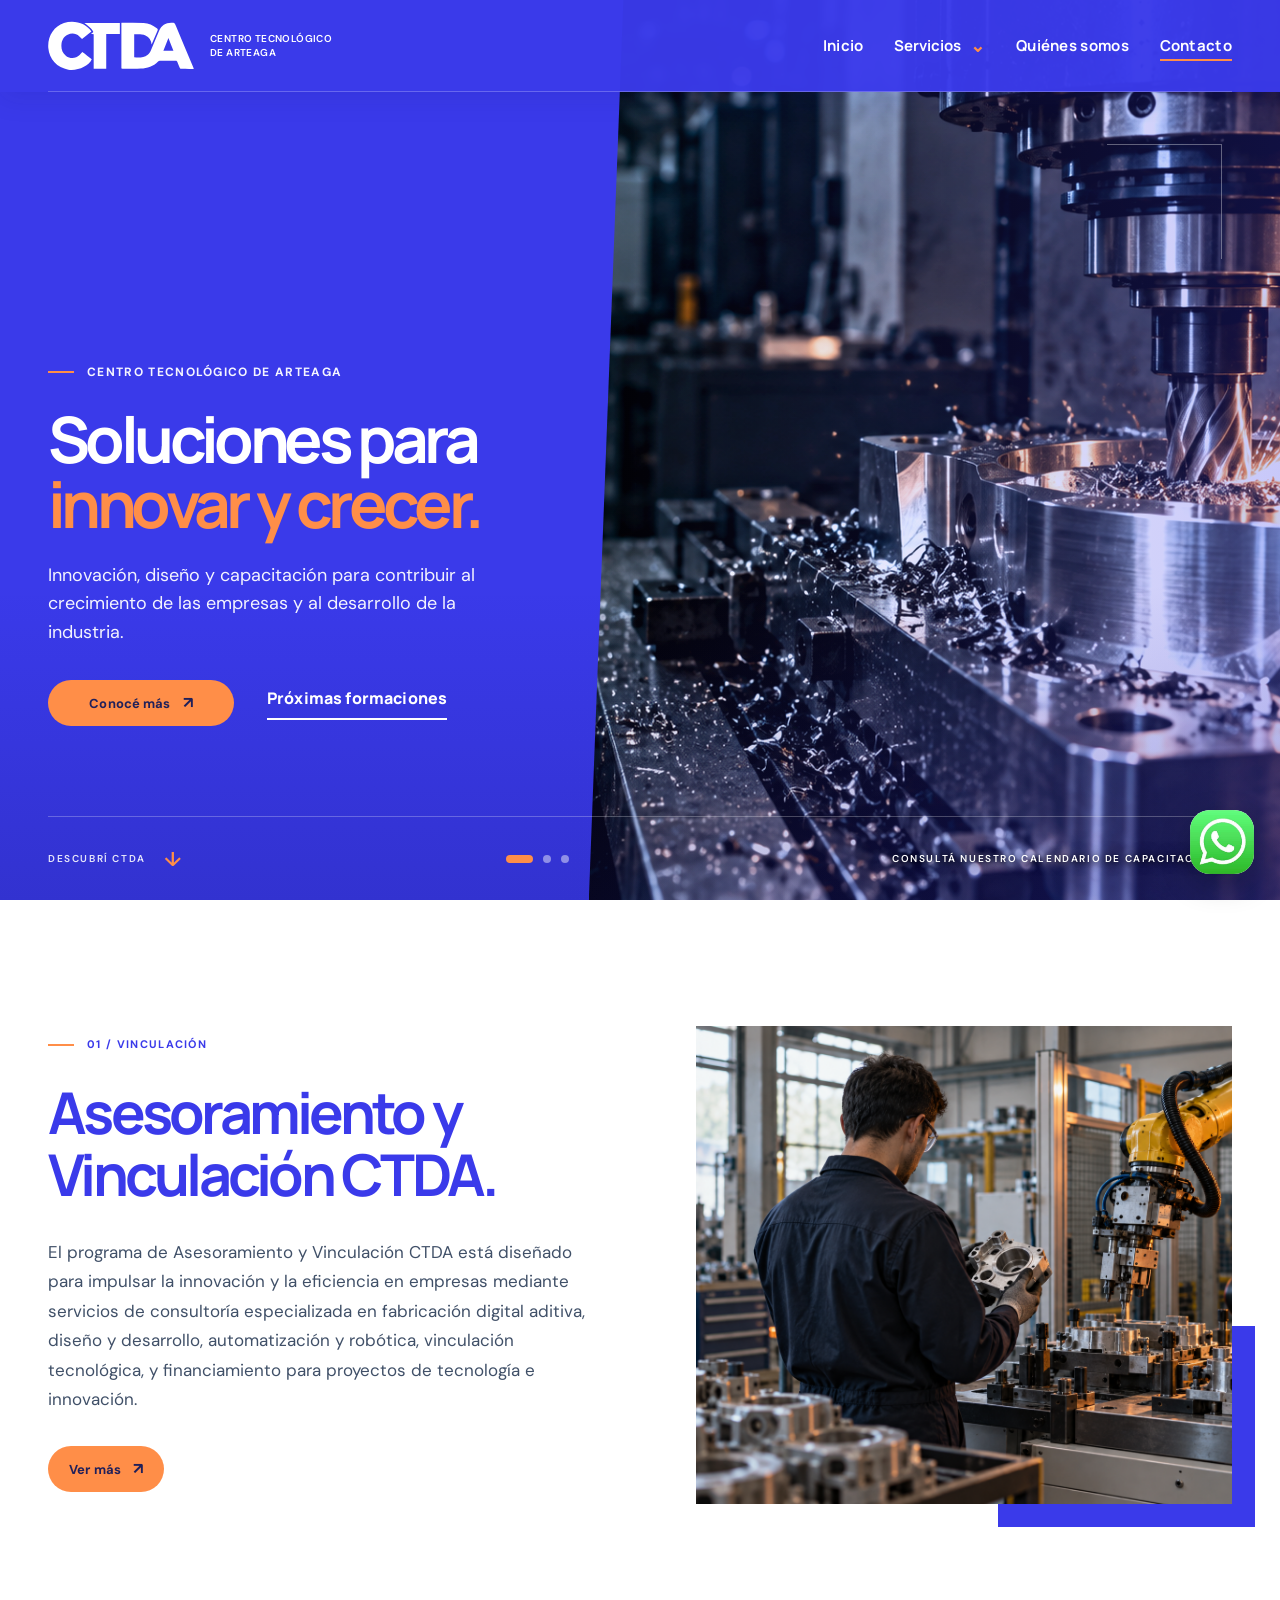
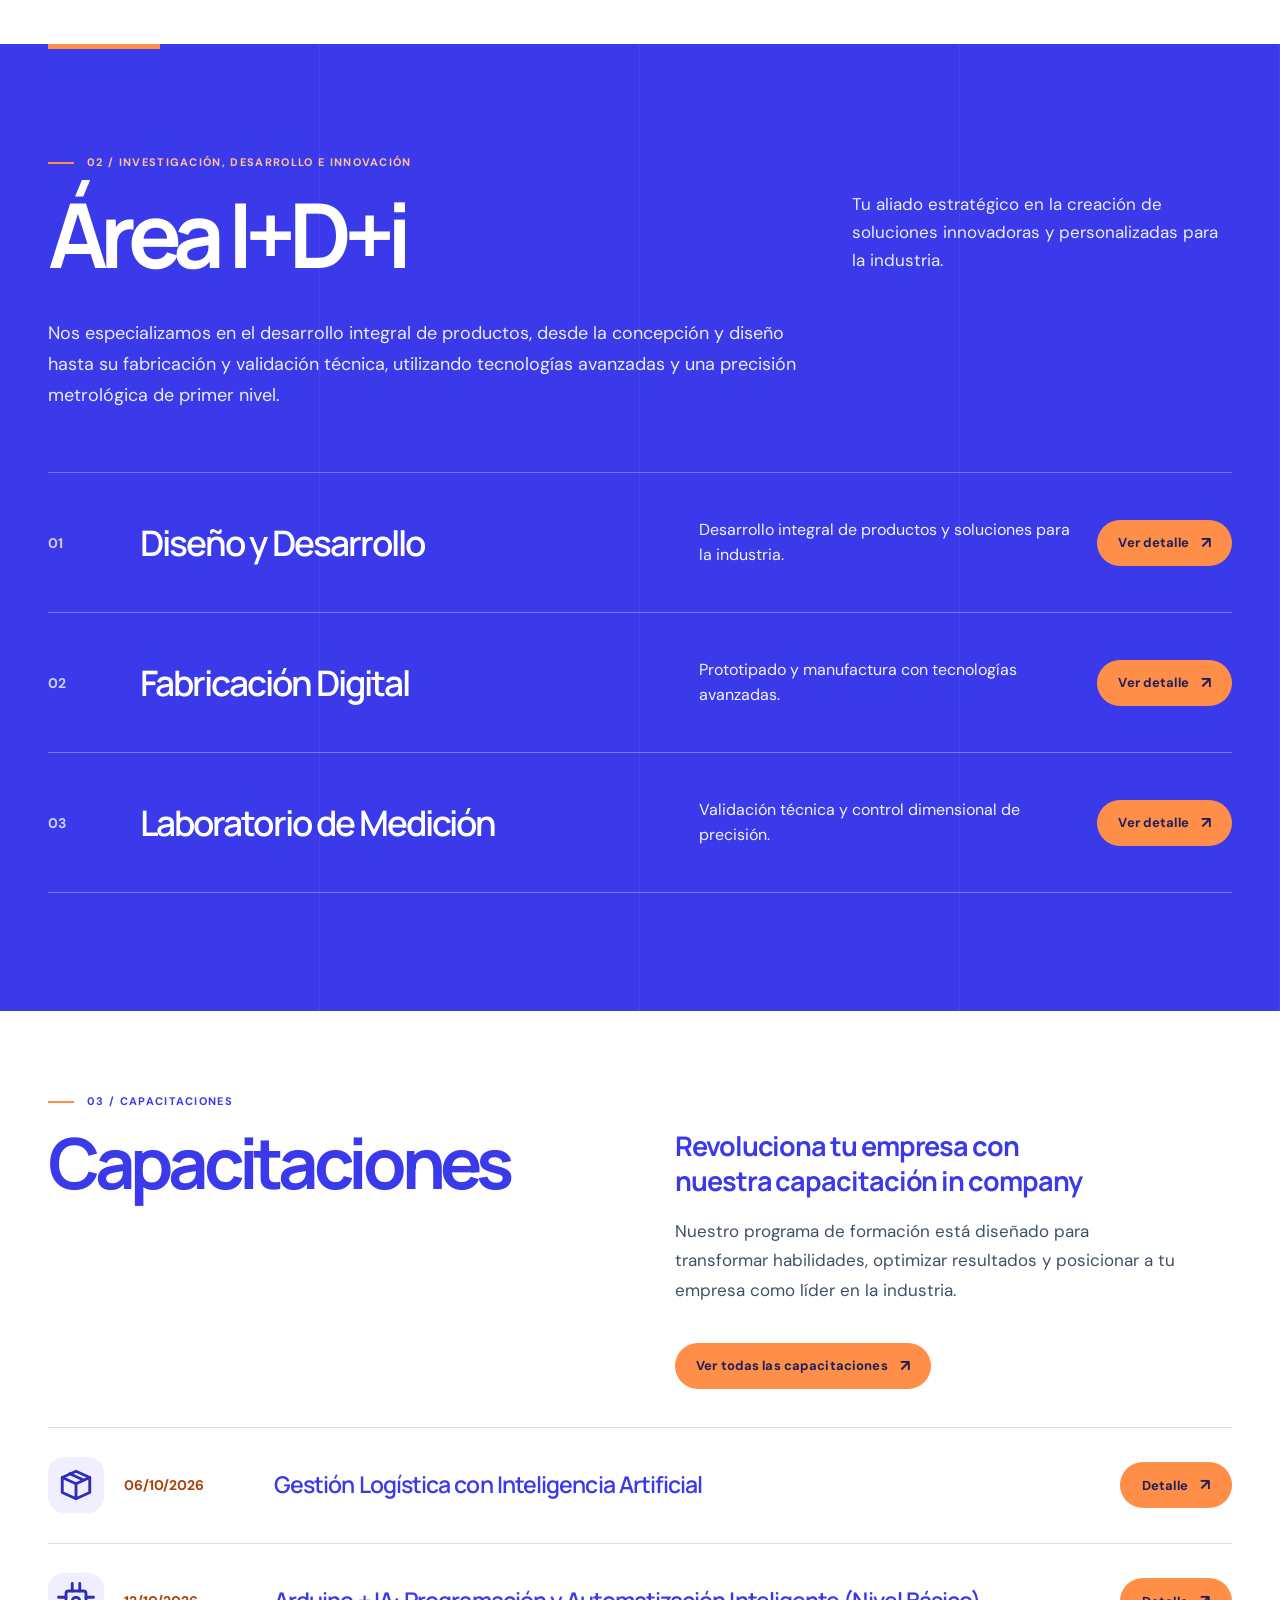
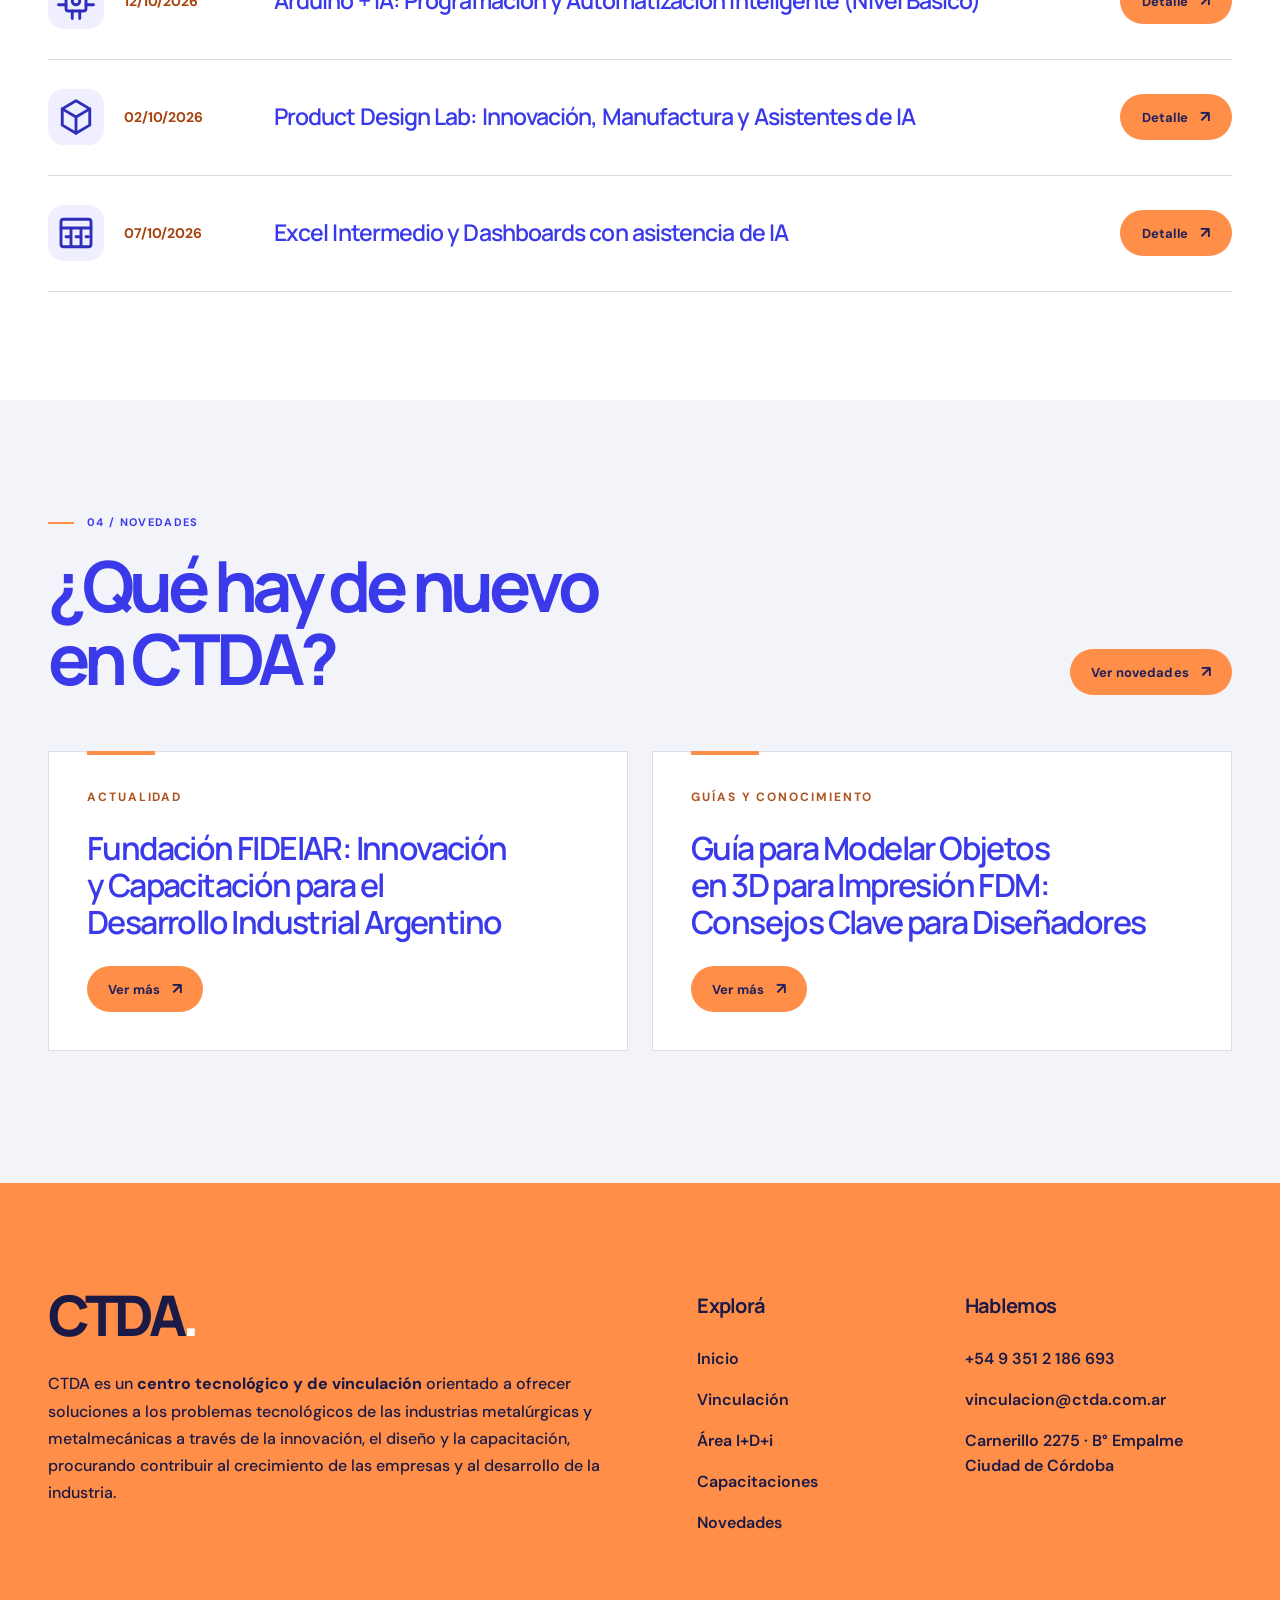
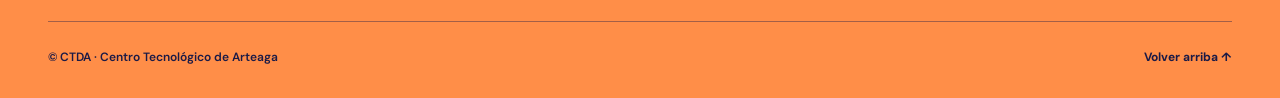
<file: index.html>
<!doctype html>
<html lang="es">
<head>
  <meta charset="utf-8">
  <meta name="viewport" content="width=device-width, initial-scale=1">
  <meta name="theme-color" content="#3a3aea">
  <title>CTDA — Centro Tecnológico de Arteaga</title>
  <meta name="description" content="Centro tecnológico y de vinculación orientado a ofrecer soluciones a los problemas tecnológicos de las industrias metalúrgicas y metalmecánicas.">
  <link rel="preconnect" href="https://fonts.googleapis.com">
  <link rel="preconnect" href="https://fonts.gstatic.com" crossorigin>
  <link href="https://fonts.googleapis.com/css2?family=DM+Sans:wght@400;500;600;700&family=Manrope:wght@400;500;600;700;800&display=swap" rel="stylesheet">
  <style>
    :root{--ink:#071322;--blue:#3a3aea;--paper:#f3f1ec;--orange:#ff6b37;--line:#d4d9d9;--font:'Manrope',Arial,sans-serif}*{box-sizing:border-box}html{scroll-behavior:smooth}body{margin:0;background:var(--paper);color:var(--ink);font-family:var(--font)}a{color:inherit;text-decoration:none}button{font:inherit}::selection{background:var(--orange);color:white}.wrap{width:min(100% - 96px,1440px);margin:auto}.eyebrow{font:700 11px/1.2 'DM Sans',sans-serif;letter-spacing:.16em;text-transform:uppercase}.arrow{display:inline-block;transition:transform .25s}.arrow-link:hover .arrow{transform:translate(4px,-4px)}
    .hero{min-height:790px;min-height:100svh;position:relative;isolation:isolate;background:#3a3aea;color:white;display:flex;flex-direction:column;overflow:hidden}.hero:before{content:"";position:absolute;inset:0;z-index:-2;background:url('hero-editorial-ctda.png') center 43%/cover no-repeat;animation:hero-in 1.5s ease-out both}.hero:after{content:"";position:absolute;inset:0;z-index:-1;background:linear-gradient(90deg,rgba(3,15,28,.96) 0%,rgba(3,15,28,.83) 33%,rgba(3,15,28,.16) 76%),linear-gradient(0deg,rgba(3,15,28,.68),transparent 35%)}@keyframes hero-in{from{transform:scale(1.05);opacity:.7}to{transform:scale(1);opacity:1}}
    .header{height:92px;border-bottom:1px solid rgba(255,255,255,.21);display:flex;align-items:center;justify-content:space-between;gap:30px}.brand{display:flex;align-items:baseline;gap:10px;white-space:nowrap}.brand strong{font-size:31px;font-weight:800;letter-spacing:-.09em;line-height:1}.brand i{width:7px;height:7px;background:var(--orange);display:block;border-radius:50%;align-self:flex-end;margin-bottom:3px}.brand span{font:600 9px/1.25 'DM Sans',sans-serif;letter-spacing:.06em;text-transform:uppercase;opacity:.78;max-width:104px}.nav{display:flex;align-items:center;gap:35px}.nav a{font-size:12px;font-weight:700;letter-spacing:.02em;opacity:.8;transition:opacity .2s}.nav a:hover{opacity:1}.nav .nav-cta{opacity:1;border:1px solid rgba(255,255,255,.52);padding:13px 18px}.menu-btn{display:none;background:none;border:0;color:white;font-size:28px;cursor:pointer}
    .hero-content{flex:1;display:flex;flex-direction:column;justify-content:center;padding-top:70px;padding-bottom:104px}.hero-content .eyebrow{color:#ff9874;margin-bottom:30px;display:flex;align-items:center;gap:13px}.hero-content .eyebrow:before{content:"";display:block;width:25px;height:1px;background:var(--orange)}h1{font-size:clamp(64px,7vw,116px);max-width:1070px;line-height:1.02;letter-spacing:-.075em;margin:0;font-weight:700}h1 em{font-style:normal;color:var(--orange)}.hero-content p{margin:32px 0 0;max-width:570px;color:#d8e1e7;font:400 clamp(15px,1.3vw,18px)/1.65 'DM Sans',sans-serif}.hero-actions{display:flex;align-items:center;gap:33px;margin-top:43px}.button{display:inline-flex;align-items:center;justify-content:space-between;gap:45px;padding:17px 21px;background:var(--orange);color:#081321;font-weight:800;font-size:12px;text-transform:uppercase;letter-spacing:.06em;transition:background .2s,transform .2s}.button:hover{background:#ff8b62;transform:translateY(-2px)}.text-link{font-size:12px;font-weight:800;text-transform:uppercase;letter-spacing:.06em;border-bottom:1px solid rgba(255,255,255,.5);padding-bottom:9px}.hero-bottom{height:84px;border-top:1px solid rgba(255,255,255,.21);display:flex;align-items:center;justify-content:space-between;color:#d2dce4}.hero-bottom span{font:600 10px/1 'DM Sans',sans-serif;letter-spacing:.16em;text-transform:uppercase}.hero-bottom .scroll-mark{display:flex;align-items:center;gap:18px}.hero-bottom .scroll-mark:after{content:"↓";font-size:20px;color:var(--orange)}
    .intro{padding:110px 0 100px;display:grid;grid-template-columns:1fr 2fr;gap:80px}.section-index{display:flex;align-items:flex-start;gap:13px;color:#b04325}.section-index:before{content:"";width:26px;height:1px;background:#b04325;margin-top:6px}.intro h2{font-size:clamp(36px,4.1vw,66px);line-height:1.13;letter-spacing:-.065em;font-weight:600;max-width:980px;margin:-14px 0 32px}.intro h2 span{color:#74818a}.intro p{font:400 16px/1.75 'DM Sans',sans-serif;color:#53616a;max-width:640px;margin:0}.intro p strong{color:var(--ink);font-weight:700}
    .capabilities{background:#e7e9e7;padding:100px 0 120px}.section-top{display:flex;align-items:end;justify-content:space-between;margin-bottom:56px;gap:30px}.section-top h2{font-size:clamp(42px,5vw,76px);line-height:1.04;letter-spacing:-.075em;font-weight:700;margin:18px 0 0}.section-top p{font:400 14px/1.6 'DM Sans',sans-serif;color:#57636a;max-width:310px;margin:0 0 6px}.service-list{border-top:1px solid #aeb9bd}.service{display:grid;grid-template-columns:85px 1fr 360px 35px;align-items:center;gap:22px;min-height:150px;border-bottom:1px solid #aeb9bd;transition:padding .25s,background .25s}.service:hover{padding:0 14px;background:#f2f3ef}.service .num{font:600 12px 'DM Sans',sans-serif;color:#af502d}.service h3{font-size:clamp(24px,3vw,40px);line-height:1.14;letter-spacing:-.055em;font-weight:600;margin:0}.service p{font:400 13px/1.65 'DM Sans',sans-serif;color:#56646d;margin:0}.service .arrow{font-size:23px;color:#b84e29}
    .inline-link{display:inline-flex;gap:25px;align-items:center;margin-top:26px;padding-bottom:8px;border-bottom:1px solid currentColor;font:800 12px 'DM Sans',sans-serif;text-transform:uppercase;letter-spacing:.07em}.area-copy{font:400 16px/1.75 'DM Sans',sans-serif;color:#53616a;max-width:780px;margin:-18px 0 52px}.content-section{padding-top:110px;padding-bottom:120px}.content-heading{display:grid;grid-template-columns:1fr 1fr;gap:70px;margin:22px 0 68px}.content-heading h2,.news h2{font-size:clamp(48px,5.5vw,82px);line-height:1.04;letter-spacing:-.075em;margin:0}.content-heading h3{font-size:24px;line-height:1.3;letter-spacing:-.04em;margin:2px 0 18px;max-width:420px}.content-heading p{font:400 15px/1.75 'DM Sans',sans-serif;color:#53616a;max-width:500px}.course-list{border-top:1px solid #b9c0bf}.course-list a{min-height:104px;display:grid;grid-template-columns:150px 1fr 30px;align-items:center;gap:24px;border-bottom:1px solid #b9c0bf;transition:padding .2s,background .2s}.course-list a:hover{padding:0 14px;background:#e9ebea}.course-list span{font:700 12px 'DM Sans',sans-serif;color:#ad4e2c}.course-list strong{font-size:clamp(18px,2vw,26px);letter-spacing:-.04em;font-weight:600}.course-list b{font-size:23px;color:#ad4e2c;font-weight:400}.news{background:#dce2e2;padding:100px 0 115px}.news .section-top{margin-top:20px}.news-grid{display:grid;grid-template-columns:1fr 1fr;gap:20px}.news-grid a{min-height:285px;padding:35px;display:flex;flex-direction:column;align-items:flex-start;justify-content:space-between;background:#f3f1ec;transition:background .2s}.news-grid a:hover{background:white}.news-grid .eyebrow{color:#a94c2c}.news-grid h3{font-size:clamp(23px,2.5vw,36px);line-height:1.2;letter-spacing:-.05em;font-weight:600;max-width:530px;margin:24px 0}.news-grid .arrow{font-size:24px;color:#a94c2c}.closing{background:#0a1b2b;color:white;position:relative;overflow:hidden}.closing:after{content:"CTDA";position:absolute;right:-1%;bottom:-.19em;font-size:clamp(180px,27vw,430px);font-weight:800;letter-spacing:-.12em;line-height:1;color:rgba(255,255,255,.035);pointer-events:none}.closing-inner{padding:105px 0 115px;position:relative;z-index:1;display:grid;grid-template-columns:1fr 1.6fr;gap:80px}.closing .eyebrow{color:#ff9874}.closing h2{font-size:clamp(42px,5vw,76px);line-height:1.08;letter-spacing:-.07em;margin:0 0 38px;font-weight:600}.closing h2 span{color:var(--orange)}.closing .button{min-width:230px}.footer{border-top:1px solid rgba(255,255,255,.2);display:flex;justify-content:space-between;padding:25px 0 35px;color:#9cabb5;font:500 11px 'DM Sans',sans-serif}
    @media(max-width:900px){.wrap{width:min(100% - 48px,1440px)}.header{height:76px}.nav{display:none;position:absolute;top:76px;left:0;right:0;background:#071322;padding:25px 24px 32px;flex-direction:column;align-items:flex-start;z-index:4}.nav.open{display:flex}.menu-btn{display:block}.hero{min-height:740px}.hero:after{background:linear-gradient(90deg,rgba(3,15,28,.94),rgba(3,15,28,.35)),linear-gradient(0deg,rgba(3,15,28,.7),transparent 50%)}.intro{grid-template-columns:1fr;gap:30px}.intro h2{margin:0}.service{grid-template-columns:45px 1fr 28px;min-height:125px}.service p{display:none}.closing-inner{grid-template-columns:1fr;gap:25px}.closing h2{max-width:640px}}@media(max-width:600px){.wrap{width:min(100% - 36px,1440px)}.brand strong{font-size:27px}.brand span{font-size:8px}.hero{min-height:730px;min-height:100svh}.hero:before{background-position:62% center}.hero:after{background:linear-gradient(90deg,rgba(3,15,28,.89),rgba(3,15,28,.5)),linear-gradient(0deg,rgba(3,15,28,.85),transparent 65%)}.hero-content{padding-top:80px;padding-bottom:75px}h1{font-size:clamp(51px,12.7vw,76px);letter-spacing:-.07em}.hero-content p{margin-top:27px;font-size:15px}.hero-actions{align-items:flex-start;flex-direction:column;gap:26px;margin-top:35px}.hero-bottom{height:65px}.hero-bottom span:last-child{display:none}.intro{padding:75px 0}.intro h2{font-size:38px}.intro p{font-size:15px}.capabilities{padding:75px 0 90px}.section-top{display:block;margin-bottom:36px}.section-top h2{font-size:49px}.section-top p{margin-top:20px}.service{gap:12px;min-height:112px}.service h3{font-size:25px}.closing-inner{padding:80px 0 90px}.closing h2{font-size:45px}.footer{gap:18px;flex-wrap:wrap}.closing:after{font-size:40vw}}@media(prefers-reduced-motion:reduce){html{scroll-behavior:auto}*,*:before,*:after{animation-duration:.01ms!important;transition-duration:.01ms!important}}
    @media(max-width:900px){.content-heading{grid-template-columns:1fr;gap:24px}.news-grid{grid-template-columns:1fr}.area-copy{margin:0 0 40px}.course-list a{grid-template-columns:105px 1fr 25px}}
    @media(max-width:600px){.content-section,.news{padding-top:75px;padding-bottom:85px}.content-heading{margin-bottom:40px}.content-heading h2,.news h2{font-size:48px}.course-list a{grid-template-columns:1fr 24px;gap:7px;padding:20px 0}.course-list a span{grid-column:1}.course-list a strong{grid-column:1;grid-row:2}.course-list a b{grid-column:2;grid-row:1 / 3}.news-grid a{min-height:245px;padding:25px}.news .section-top{align-items:start}.area-copy{font-size:15px}}
  </style>
  <link rel="stylesheet" href="agency.css">
</head>
<body>
  <div class="header-shell" id="header-shell"><header class="header wrap">
      <a class="brand" href="#inicio" aria-label="CTDA, inicio"><img src="logo-ctda-white.svg" alt="CTDA" width="132" height="44"><span>Centro Tecnológico<br>de Arteaga</span></a>
      <button class="menu-btn" id="menu-btn" aria-label="Abrir menú" aria-expanded="false" aria-controls="nav">☰</button>
      <nav class="nav" id="nav" aria-label="Navegación principal">
        <a href="#inicio">Inicio</a>
        <details class="nav-services" id="nav-services"><summary>Servicios <span aria-hidden="true">⌄</span></summary><div class="services-menu"><a href="#vinculacion">Vinculación</a><a href="#idi">Área I+D+i</a><a href="#capacitaciones">Capacitaciones</a></div></details>
        <a href="#quienes-somos">Quiénes somos</a>
        <a class="nav-cta" href="#contacto">Contacto</a>
      </nav>
  </header></div>
  <section class="hero" id="inicio" aria-label="Inicio">
    <div class="hero-visual" aria-hidden="true"><img class="hero-slide is-active" src="hero-editorial-ctda.png" alt="" fetchpriority="high"><img class="hero-slide" src="hero-laser-ctda.png" alt=""><img class="hero-slide" src="hero-metrologia-ctda.png" alt=""></div>
    <div class="hero-mark" aria-hidden="true"></div>
    <div class="hero-content wrap">
      <div class="eyebrow">Centro Tecnológico de Arteaga</div>
      <h1>Soluciones para<br><em>innovar y crecer.</em></h1>
      <p>Innovación, diseño y capacitación para contribuir al crecimiento de las empresas y al desarrollo de la industria.</p>
      <div class="hero-actions"><a class="button arrow-link" href="#vinculacion">Conocé más <span class="arrow">↗</span></a><a class="text-link" href="#capacitaciones">Próximas formaciones</a></div>
    </div>
    <div class="hero-bottom wrap"><span class="scroll-mark">Descubrí CTDA</span><div class="hero-pagination" role="group" aria-label="Imágenes del inicio"><button class="is-active" type="button" aria-label="Mostrar imagen 1" aria-pressed="true"></button><button type="button" aria-label="Mostrar imagen 2" aria-pressed="false"></button><button type="button" aria-label="Mostrar imagen 3" aria-pressed="false"></button></div><span>Consultá nuestro calendario de capacitaciones</span></div>
  </section>
  <main>
    <section class="intro wrap" id="vinculacion"><div class="intro-copy"><div class="section-index eyebrow">01 / Vinculación</div><h2>Asesoramiento y<br><span>Vinculación CTDA.</span></h2><p>El programa de Asesoramiento y Vinculación CTDA está diseñado para impulsar la innovación y la eficiencia en empresas mediante servicios de consultoría especializada en fabricación digital aditiva, diseño y desarrollo, automatización y robótica, vinculación tecnológica, y financiamiento para proyectos de tecnología e innovación.</p><a class="inline-link arrow-link" href="https://ctda.com.ar/vinculacion/" target="_blank" rel="noopener">Ver más <span class="arrow">↗</span></a></div><div class="intro-visual"><img src="vinculacion-editorial.png" alt="Ingeniero junto a un brazo robótico en un taller industrial; imagen conceptual" loading="lazy"></div></section>
    <section class="capabilities" id="idi"><div class="wrap"><div class="section-top"><div><div class="section-index eyebrow">02 / Investigación, Desarrollo e Innovación</div><h2>Área I+D+i</h2></div><p>Tu aliado estratégico en la creación de soluciones innovadoras y personalizadas para la industria.</p></div><p class="area-copy">Nos especializamos en el desarrollo integral de productos, desde la concepción y diseño hasta su fabricación y validación técnica, utilizando tecnologías avanzadas y una precisión metrológica de primer nivel.</p><div class="service-list"><a class="service arrow-link" href="https://ctda.com.ar/area-idi/diseno-y-desarrollo/" target="_blank" rel="noopener"><span class="num">01</span><h3>Diseño y Desarrollo</h3><p>Desarrollo integral de productos y soluciones para la industria.</p><span class="service-cta">Ver detalle <span class="arrow">↗</span></span></a><a class="service arrow-link" href="https://ctda.com.ar/area-idi/fabricacion-digital/" target="_blank" rel="noopener"><span class="num">02</span><h3>Fabricación Digital</h3><p>Prototipado y manufactura con tecnologías avanzadas.</p><span class="service-cta">Ver detalle <span class="arrow">↗</span></span></a><a class="service arrow-link" href="https://ctda.com.ar/area-idi/laboratorio-de-medicion-y-control-dimensional/" target="_blank" rel="noopener"><span class="num">03</span><h3>Laboratorio de Medición</h3><p>Validación técnica y control dimensional de precisión.</p><span class="service-cta">Ver detalle <span class="arrow">↗</span></span></a></div></div></section>
    <section class="content-section wrap" id="capacitaciones">
      <div class="section-index eyebrow">03 / Capacitaciones</div>
      <div class="content-heading"><h2>Capacitaciones</h2><div><h3>Revoluciona tu empresa con nuestra capacitación in company</h3><p>Nuestro programa de formación está diseñado para transformar habilidades, optimizar resultados y posicionar a tu empresa como líder en la industria.</p><a class="inline-link arrow-link" href="https://ctda.com.ar/capacitaciones/" target="_blank" rel="noopener">Ver todas las capacitaciones <span class="arrow">↗</span></a></div></div>
      <div class="course-list">
        <a href="https://ctda.com.ar/novedades/cursos/gestion-logistica-con-inteligencia-artificial/" target="_blank" rel="noopener"><span class="course-icon"><img src="course-logistics.svg" alt="" width="40" height="40" loading="lazy"></span><span class="course-date">06/10/2026</span><strong>Gestión Logística con Inteligencia Artificial</strong><b>Detalle <span class="arrow">↗</span></b></a>
        <a href="https://ctda.com.ar/novedades/cursos/arduino-ia-programacion-y-automatizacion-inteligente-nivel-basico/" target="_blank" rel="noopener"><span class="course-icon"><img src="course-automation.svg" alt="" width="40" height="40" loading="lazy"></span><span class="course-date">12/10/2026</span><strong>Arduino + IA: Programación y Automatización Inteligente (Nivel Básico)</strong><b>Detalle <span class="arrow">↗</span></b></a>
        <a href="https://ctda.com.ar/novedades/cursos/product-design-lab-innovacion-manufactura-y-asistentes-de-ia/" target="_blank" rel="noopener"><span class="course-icon"><img src="course-design.svg" alt="" width="40" height="40" loading="lazy"></span><span class="course-date">02/10/2026</span><strong>Product Design Lab: Innovación, Manufactura y Asistentes de IA</strong><b>Detalle <span class="arrow">↗</span></b></a>
        <a href="https://ctda.com.ar/novedades/cursos/excel-intermedio-y-dashboards/" target="_blank" rel="noopener"><span class="course-icon"><img src="course-data.svg" alt="" width="40" height="40" loading="lazy"></span><span class="course-date">07/10/2026</span><strong>Excel Intermedio y Dashboards con asistencia de IA</strong><b>Detalle <span class="arrow">↗</span></b></a>
      </div>
    </section>
    <section class="news" id="novedades"><div class="wrap"><div class="section-index eyebrow">04 / Novedades</div><div class="section-top"><h2>¿Qué hay de nuevo<br>en CTDA?</h2><a class="inline-link arrow-link" href="https://ctda.com.ar/novedades/" target="_blank" rel="noopener">Ver novedades <span class="arrow">↗</span></a></div><div class="news-grid"><a class="arrow-link" href="https://ctda.com.ar/novedades/fundacion-fideiar-innovacion-y-capacitacion-para-el-desarrollo-industrial-argentino/" target="_blank" rel="noopener"><span class="eyebrow">Actualidad</span><h3>Fundación FIDEIAR: Innovación y Capacitación para el Desarrollo Industrial Argentino</h3><span class="news-cta">Ver más <span class="arrow">↗</span></span></a><a class="arrow-link" href="https://ctda.com.ar/novedades/guia-para-modelar-objetos-en-3d-para-impresion-fdm-consejos-clave-para-disenadores/" target="_blank" rel="noopener"><span class="eyebrow">Guías y conocimiento</span><h3>Guía para Modelar Objetos en 3D para Impresión FDM: Consejos Clave para Diseñadores</h3><span class="news-cta">Ver más <span class="arrow">↗</span></span></a></div></div></section>
  </main>
  <footer class="site-footer" id="contacto"><div class="wrap"><div class="footer-grid"><div class="footer-about" id="quienes-somos"><a class="footer-logo" href="#inicio" aria-label="CTDA, volver al inicio">CTDA<span aria-hidden="true">.</span></a><p>CTDA es un <strong>centro tecnológico y de vinculación</strong> orientado a ofrecer soluciones a los problemas tecnológicos de las industrias metalúrgicas y metalmecánicas a través de la innovación, el diseño y la capacitación, procurando contribuir al crecimiento de las empresas y al desarrollo de la industria.</p></div><nav class="footer-nav" aria-label="Navegación del pie de página"><h2>Explorá</h2><a href="#inicio">Inicio</a><a href="#vinculacion">Vinculación</a><a href="#idi">Área I+D+i</a><a href="#capacitaciones">Capacitaciones</a><a href="#novedades">Novedades</a></nav><div class="footer-contact"><h2>Hablemos</h2><a href="tel:+5493512186693">+54 9 351 2 186 693</a><a href="mailto:vinculacion@ctda.com.ar">vinculacion@ctda.com.ar</a><a href="https://maps.google.com/?q=Carnerillo+2275+Ciudad+de+Cordoba" target="_blank" rel="noopener">Carnerillo 2275 · B° Empalme<br>Ciudad de Córdoba</a></div></div><div class="footer-bottom"><span>© CTDA · Centro Tecnológico de Arteaga</span><a href="#inicio">Volver arriba ↑</a></div></div></footer>
  <a class="whatsapp-float" href="https://wa.me/5493512186693?text=Hola%2C%20estuve%20viendo%20la%20web%20de%20CTDA%20y%20quisiera%20hacer%20una%20consulta%20sobre%20sus%20servicios." target="_blank" rel="noopener noreferrer" aria-label="Consultar a CTDA por WhatsApp"><img src="whatsapp-icon.jpg" alt="" width="96" height="96"></a>
  <script>
    const toggle=document.getElementById('menu-btn'),nav=document.getElementById('nav'),headerShell=document.getElementById('header-shell');
    toggle.addEventListener('click',()=>{const open=nav.classList.toggle('open');toggle.setAttribute('aria-expanded',String(open));toggle.setAttribute('aria-label',open?'Cerrar menú':'Abrir menú');toggle.textContent=open?'×':'☰'});
    nav.querySelectorAll('a').forEach(a=>a.addEventListener('click',()=>{nav.classList.remove('open');document.getElementById('nav-services').open=false;toggle.setAttribute('aria-expanded','false');toggle.textContent='☰'}));
    const updateHeader=()=>headerShell.classList.toggle('scrolled',window.scrollY>28);
    window.addEventListener('scroll',updateHeader,{passive:true});updateHeader();
    const heroSlides=[...document.querySelectorAll('.hero-slide')],heroDots=[...document.querySelectorAll('.hero-pagination button')];
    let heroIndex=0,heroTimer;
    const showHeroSlide=index=>{heroIndex=index;heroSlides.forEach((slide,i)=>slide.classList.toggle('is-active',i===index));heroDots.forEach((dot,i)=>{dot.classList.toggle('is-active',i===index);dot.setAttribute('aria-pressed',String(i===index))})};
    const startHeroRotation=()=>{if(window.matchMedia('(prefers-reduced-motion: reduce)').matches)return;clearInterval(heroTimer);heroTimer=setInterval(()=>showHeroSlide((heroIndex+1)%heroSlides.length),6000)};
    heroDots.forEach((dot,i)=>dot.addEventListener('click',()=>{showHeroSlide(i);startHeroRotation()}));
    startHeroRotation();
    if('IntersectionObserver' in window&&!window.matchMedia('(prefers-reduced-motion: reduce)').matches){
      const sections=document.querySelectorAll('main > section');
      const revealObserver=new IntersectionObserver(entries=>entries.forEach(entry=>{if(entry.isIntersecting){entry.target.classList.add('in-view');revealObserver.unobserve(entry.target)}}),{threshold:.08});
      sections.forEach(section=>{section.classList.add('reveal');revealObserver.observe(section)});
    }
  </script>
</body>
</html>
</file>
<file: agency.css>
:root {
  --ink: #263448;
  --blue: #3a3aea;
  --blue-deep: #3a3aea;
  --orange: #ff8e48;
  --paper: #ffffff;
  --line: #d8dee8;
}

body { background: var(--paper); color: var(--ink); }
::selection { background: var(--orange); color: #fff; }
a:focus-visible, button:focus-visible { outline: 3px solid var(--orange); outline-offset: 5px; }

/* A single industrial frame and an asymmetric editorial text field. */
.hero { min-height: 740px; min-height: 100svh; background: var(--blue); color: #fff; }
.hero::before { content: none; }
.hero-visual { position: absolute; inset: 0 0 0 46%; z-index: -2; overflow: hidden; clip-path: polygon(5% 0, 100% 0, 100% 100%, 0 100%); }
.hero-slide { position: absolute; inset: 0; display: block; width: 100%; height: 100%; object-fit: cover; object-position: 65% center; opacity: 0; filter: brightness(1.13); transition: opacity 1.1s ease; }
.hero-slide.is-active { opacity: 1; }
.hero::after {
  background: linear-gradient(90deg, rgba(58,58,234,0) 43%, rgba(58,58,234,.12) 68%, rgba(58,58,234,.28) 100%),
              linear-gradient(0deg, rgba(25,25,125,.24), transparent 35%);
}
.hero-mark { position: absolute; right: 4.5%; top: 16%; width: 115px; height: 115px; border-top: 1px solid rgba(255,255,255,.35); border-right: 1px solid rgba(255,255,255,.35); z-index: 1; pointer-events: none; }
.header-shell { position: fixed; inset: 0 0 auto; z-index: 50; background: rgba(58,58,234,.97); box-shadow: 0 6px 25px rgba(25,25,125,.12); transition: background .35s ease, box-shadow .35s ease, backdrop-filter .35s ease; }
.header-shell.scrolled { background: rgba(58,58,234,.99); box-shadow: 0 12px 35px rgba(25,25,125,.2); backdrop-filter: blur(14px); }
.header { height: 92px; border-color: rgba(255,255,255,.23); transition: height .35s ease, border-color .35s ease; }
.header-shell.scrolled .header { height: 74px; border-color: transparent; }
.brand { gap: 16px; align-items: center; }
.brand img { display: block; width: 146px; height: auto; }
.brand span { color: #fff; opacity: 1; font-size: 10px; line-height: 1.35; letter-spacing: .04em; }
.nav { gap: clamp(24px,2.4vw,40px); }
.nav a { font-size: 15px; color: #fff; opacity: 1; font-weight: 700; }
.nav a:hover { opacity: 1; }
.nav-services { position: relative; }
.nav-services summary { display: flex; align-items: center; gap: 9px; color: #fff; opacity: 1; font-size: 15px; font-weight: 700; cursor: pointer; list-style: none; }
.nav-services summary::-webkit-details-marker { display: none; }
.nav-services summary:hover, .nav-services[open] summary { opacity: 1; color: #fff; text-decoration: underline; text-decoration-color: var(--orange); text-underline-offset: 7px; }
.nav-services summary span { color: var(--orange); font-size: 18px; line-height: .8; transition: transform .2s ease; }
.nav-services[open] summary span { transform: rotate(180deg); }
.nav-services summary:focus-visible { outline: 2px solid var(--orange); outline-offset: 7px; }
.services-menu { position: absolute; top: calc(100% + 22px); left: -20px; display: flex; flex-direction: column; min-width: 232px; padding: 12px; background: #fff; box-shadow: 0 15px 36px rgba(20,25,80,.17); }
.services-menu a { display: block; width: 100%; padding: 13px 12px; color: #263448; opacity: 1; white-space: nowrap; }
.services-menu a:hover { color: var(--blue); background: #f3f4ff; }
.nav .nav-cta { border: 0; border-radius: 0; padding: 5px 0; color: #fff; background: transparent; box-shadow: inset 0 -2px var(--orange); }
.nav .nav-cta:hover { background: transparent; color: #fff; box-shadow: inset 0 -3px var(--orange); }
.hero-content { justify-content: flex-end; padding-top: 150px; padding-bottom: clamp(75px,10vh,140px); }
.hero-content .eyebrow { color: rgba(255,255,255,.95); font-size: 12px; letter-spacing: .11em; margin-bottom: 27px; }
.hero-content .eyebrow::before { background: var(--orange); width: 26px; height: 2px; }
h1 { max-width: 44vw; font-size: clamp(60px, 5vw, 88px); letter-spacing: -.072em; line-height: 1.02; text-wrap: balance; }
h1 em { color: var(--orange); }
.hero-content p { max-width: 465px; font-size: 18px; line-height: 1.58; color: rgba(255,255,255,.94); margin-top: 24px; }
.hero-actions { margin-top: 34px; }
.button { background: var(--orange); color: #152a54; border-radius: 999px; padding: 18px 28px; min-width: 186px; font-size: 14px; font-weight: 700; letter-spacing: .01em; text-transform: none; }
.button:hover { background: #ffab79; }
.text-link { color: #fff; border-color: #fff; border-bottom-width: 2px; font-size: 16px; font-weight: 800; letter-spacing: .01em; text-transform: none; }
.hero-bottom { border-color: rgba(255,255,255,.25); color: rgba(255,255,255,.88); }
.hero-bottom .scroll-mark::after { color: var(--orange); }
.hero-bottom > span:last-child { color: #fff; text-shadow: 0 1px 5px rgba(0,0,0,.85), 0 0 14px rgba(0,0,0,.65); }
.hero-pagination { display: flex; align-items: center; gap: 10px; }
.hero-pagination button { width: 8px; height: 8px; padding: 0; border: 0; border-radius: 50%; background: rgba(255,255,255,.45); cursor: pointer; transition: width .25s ease, border-radius .25s ease, background .25s ease; }
.hero-pagination button.is-active { width: 27px; border-radius: 99px; background: var(--orange); }
.hero-pagination button:hover { background: #fff; }
.hero-pagination button.is-active:hover { background: var(--orange); }

/* Original CTDA information, with a sharper editorial rhythm. */
.intro { grid-template-columns: minmax(0,1.02fr) minmax(0,.98fr); gap: clamp(60px, 7vw, 130px); align-items: center; padding-top: 118px; padding-bottom: 132px; }
.intro-copy { padding: 20px 0; }
.intro-copy .section-index { margin-bottom: 30px; }
.intro-visual { position: relative; align-self: center; min-width: 0; isolation: isolate; }
.intro-visual::before { content: ''; position: absolute; right: -23px; bottom: -23px; width: 48%; height: 42%; background: var(--blue-deep); z-index: -1; }
.intro-visual img { width: 100%; aspect-ratio: 1.12; object-fit: cover; object-position: 53% center; display: block; margin: 0; transition: transform .7s cubic-bezier(.2,.75,.2,1); }
.intro-visual:hover img { transform: scale(1.025); }
.section-index { color: var(--blue); letter-spacing: .12em; font-size: 11px; }
.section-index::before { background: var(--orange); height: 2px; }
.intro h2 { color: var(--blue-deep); margin: 0 0 32px; font-size: clamp(44px, 4.5vw, 76px); font-weight: 700; line-height: 1.08; text-wrap: balance; }
.intro h2 span { color: var(--blue); }
.intro p { color: #405068; font-size: 17px; line-height: 1.74; max-width: 630px; }
.intro .inline-link { color: #1e1b78; background: var(--orange); border: 0; border-radius: 999px; padding: 18px 27px; margin-top: 31px; }
.intro .inline-link:hover { background: #ffab79; }
.inline-link { font-size: 14px; letter-spacing: .01em; text-transform: none; }

.capabilities { background: var(--blue); color: #fff; padding-top: 112px; padding-bottom: 118px; position: relative; overflow: hidden; }
.capabilities::before { content: ''; position: absolute; inset: 0; background: repeating-linear-gradient(90deg, transparent 0, transparent calc(25% - 1px), rgba(255,255,255,.055) calc(25% - 1px), rgba(255,255,255,.055) 25%); pointer-events: none; }
.capabilities::after { content: ''; position: absolute; top: 0; left: max(48px, calc((100vw - 1440px)/2)); width: 112px; height: 5px; background: var(--orange); }
.capabilities > .wrap { position: relative; z-index: 1; }
.capabilities .section-index { color: #ffc29f; }
.capabilities .section-index::before { background: var(--orange); }
.capabilities .section-top h2 { color: #fff; font-weight: 700; font-size: clamp(64px, 7vw, 108px); letter-spacing: -.085em; }
.capabilities .section-top { display: grid; grid-template-columns: 1fr minmax(260px, 380px); align-items: end; gap: 70px; }
.capabilities .section-top p { max-width: 420px; font-size: 17px; line-height: 1.65; }
.capabilities .section-top p, .area-copy { color: rgba(255,255,255,.9); }
.capabilities .area-copy { max-width: 755px; margin-bottom: 62px; font-size: 18px; line-height: 1.7; }
.capabilities .service-list { border-color: rgba(255,255,255,.27); }
.capabilities .service { border-color: rgba(255,255,255,.32); min-height: 140px; transition: background .25s ease, padding .25s ease; }
.capabilities .service:hover { background: rgba(255,255,255,.09); padding-left: 20px; padding-right: 20px; }
.capabilities .service .num, .capabilities .service .arrow { color: var(--orange); }
.capabilities .service h3 { color: #fff; font-weight: 600; font-size: clamp(28px,2.75vw,43px); }
.capabilities .service p { color: rgba(255,255,255,.94); font-size: 16px; line-height: 1.55; }
.capabilities .service .num { color: rgba(255,255,255,.76); font-size: 14px; font-weight: 700; }
.capabilities .service { grid-template-columns: 70px minmax(0, 1fr) minmax(190px, .7fr) auto; }
.service-cta { display: inline-flex; align-items: center; justify-content: space-between; gap: 13px; min-width: 129px; padding: 12px 16px; border: 1px solid rgba(255,255,255,.6); border-radius: 999px; color: #fff; font: 700 12px/1 'DM Sans', sans-serif; white-space: nowrap; }
.capabilities .service:hover .service-cta { background: #fff; color: var(--blue); }
.service-cta .arrow { color: var(--orange); font-size: 16px; }

.content-section { padding-top: 84px; padding-bottom: 108px; }
.content-heading { margin-top: 18px; margin-bottom: 38px; align-items: start; }
.content-section .section-index, .news .section-index { color: var(--blue); }
.content-heading h2, .news h2 { color: var(--blue-deep); font-weight: 700; }
.content-heading h3 { color: var(--blue); font-size: 27px; }
.content-heading p { color: #405068; font-size: 17px; }
.content-heading .inline-link { margin-top: 20px; }
.content-heading .inline-link, .news .inline-link { color: #fff; background: var(--blue); border: 0; border-radius: 999px; padding: 16px 22px; font-weight: 700; }
.content-heading .inline-link:hover, .news .inline-link:hover { background: #2727c7; }
.course-list { border-color: var(--line); }
.course-list a { border-color: var(--line); min-height: 116px; grid-template-columns: 56px 130px minmax(0, 1fr) 112px; gap: 20px; padding: 14px 0; }
.course-list a:hover { background: #f4f6fb; padding: 14px 0; }
.course-list a .course-icon { display: flex; align-items: center; justify-content: center; width: 56px; height: 56px; border-radius: 16px; background: #efefff; }
.course-list a .course-icon img { display: block; width: 40px; height: 40px; filter: brightness(.8); }
.course-list a b { display: inline-flex; justify-content: center; align-items: center; gap: 7px; padding: 12px 13px; border: 1px solid var(--blue); border-radius: 999px; color: var(--blue); font: 700 12px/1 'DM Sans', sans-serif; white-space: nowrap; transition: background .25s ease, color .25s ease; }
.course-list a:hover b { background: var(--blue); color: #fff; }
.course-list a .course-date { color: #a7420c; font-size: 14px; }
.course-list strong { color: var(--blue-deep); font-weight: 600; font-size: clamp(20px, 1.8vw, 29px); line-height: 1.2; }

.news { background: #f3f4fa; padding-top: 116px; padding-bottom: 132px; }
.news .section-top { align-items: end; }
.news-grid { gap: 24px; }
.news-grid a { min-height: 300px; padding: 38px; border: 1px solid #dce0eb; background: #fff; position: relative; transition: transform .25s ease, box-shadow .25s ease; }
.news-grid a::before { content: ''; position: absolute; top: -1px; left: 38px; width: 68px; height: 4px; background: var(--orange); }
.news-grid a:hover { background: #fff; transform: translateY(-5px); box-shadow: 0 20px 45px rgba(38,52,72,.1); }
.news-grid .eyebrow { color: #ad5422; font-size: 12px; }
.news-grid h3 { color: var(--blue-deep); font-weight: 600; font-size: clamp(26px,2.5vw,39px); line-height: 1.16; text-wrap: balance; }
.news-grid .arrow { color: #ad5422; }
.news-cta { display: inline-flex; align-items: center; gap: 15px; padding: 12px 17px; border-radius: 999px; background: var(--orange); color: #223158; font: 700 12px/1 'DM Sans', sans-serif; }
.news-cta .arrow { font-size: 15px; color: inherit; }
.news-grid a:hover .news-cta { background: var(--blue); color: #fff; }

/* One CTA language across the homepage. */
.button, .intro .inline-link, .content-heading .inline-link, .news .inline-link, .service-cta, .course-list a b, .news-cta { display: inline-flex; align-items: center; justify-content: center; gap: 12px; min-height: 46px; padding: 14px 20px; background: var(--orange); color: #20205a; border: 1px solid transparent; border-radius: 999px; font: 700 13px/1 'DM Sans', sans-serif; letter-spacing: .01em; text-transform: none; }
.button:hover, .intro .inline-link:hover, .content-heading .inline-link:hover, .news .inline-link:hover, .capabilities .service:hover .service-cta, .course-list a:hover b, .news-grid a:hover .news-cta { background: #ffad78; color: #20205a; }
.capabilities .service .service-cta .arrow { color: inherit; }
.button .arrow, .inline-link .arrow, .service-cta .arrow, .course-list a b .arrow, .news-cta .arrow { color: inherit; font-size: 16px; line-height: 1; }

.site-footer { background: var(--orange); color: #1b1a46; padding: 104px 0 0; }
.footer-grid { display: grid; grid-template-columns: minmax(0, 1.5fr) minmax(160px, .5fr) minmax(260px, .7fr); gap: clamp(45px, 6vw, 110px); padding-bottom: 86px; }
.footer-logo { display: inline-block; color: #1b1a46; font-size: 56px; font-weight: 800; line-height: 1; letter-spacing: -.085em; }
.footer-logo span { color: #fff; }
.footer-about p { max-width: 560px; margin: 27px 0 0; font: 500 16px/1.7 'DM Sans', sans-serif; }
.footer-about strong { color: #1b1a46; font-weight: 800; }
.footer-about { scroll-margin-top: 100px; }
.footer-nav, .footer-contact { display: flex; flex-direction: column; align-items: flex-start; gap: 16px; }
.site-footer h2 { color: #1b1a46; font-size: 20px; letter-spacing: -.035em; margin: 5px 0 12px; }
.footer-nav a, .footer-contact a { font: 600 16px/1.55 'DM Sans', sans-serif; transition: color .2s ease; }
.footer-nav a:hover, .footer-contact a:hover, .footer-bottom a:hover { color: #1b1a46; text-decoration: underline; text-underline-offset: 4px; }
.site-footer a:focus-visible { outline-color: #1b1a46; }
.footer-bottom { border-top: 1px solid rgba(27,26,70,.4); display: flex; justify-content: space-between; gap: 20px; padding: 26px 0 32px; color: #1b1a46; font: 600 12px/1.5 'DM Sans', sans-serif; }
.footer-bottom a { color: #1b1a46; font-weight: 700; }
.whatsapp-float { position: fixed; right: 26px; bottom: 26px; z-index: 70; display: block; width: 64px; height: 64px; overflow: hidden; border-radius: 20px; background: #fff; box-shadow: 0 10px 30px rgba(0,0,0,.23); transition: transform .2s ease, box-shadow .2s ease; }
.whatsapp-float:hover { transform: translateY(-3px); box-shadow: 0 15px 34px rgba(0,0,0,.28); }
.whatsapp-float:focus-visible { outline: 3px solid var(--blue); outline-offset: 4px; }
.whatsapp-float img { display: block; width: 96px; height: 96px; max-width: none; margin: -16px; }

.reveal { opacity: 0; transform: translateY(22px); transition: opacity .7s ease, transform .7s cubic-bezier(.2,.75,.2,1); }
.reveal.in-view { opacity: 1; transform: none; }

@media (max-width: 900px) {
  .header { height: 76px; }
  .header-shell.scrolled .header { height: 70px; }
  .nav { top: 76px; background: var(--blue-deep); padding: 26px 30px 32px; gap: 24px; box-shadow: 0 20px 35px rgba(5,18,50,.18); }
  .header-shell.scrolled .nav { top: 70px; }
  .nav-services { width: 100%; }
  .services-menu { position: static; min-width: 0; margin-top: 14px; box-shadow: none; }
  .hero-visual { inset: 0 0 0 36%; }
  .hero::after { background: linear-gradient(90deg, rgba(58,58,234,.94), rgba(58,58,234,.69) 45%, rgba(58,58,234,.06) 86%), linear-gradient(0deg, rgba(25,25,125,.22), transparent 40%); }
  .hero-mark { width: 75px; height: 75px; }
  .intro { grid-template-columns: 1fr; gap: 35px; padding-top: 90px; padding-bottom: 110px; }
  .intro-visual { width: min(100% - 22px, 650px); }
  .intro-visual img { aspect-ratio: 1.35; }
  .capabilities .section-top { grid-template-columns: 1fr; gap: 20px; }
  .capabilities .section-top h2 { font-size: clamp(66px, 9vw, 90px); }
  .capabilities .service h3 { color: #fff; }
  .capabilities .service { grid-template-columns: 45px minmax(0, 1fr) auto; }
  .service-cta { min-width: 124px; }
  .course-list a { grid-template-columns: 56px 100px minmax(0, 1fr) 112px; gap: 14px; }
  .news-grid { gap: 20px; }
  .news-grid a { min-height: 260px; }
  .footer-grid { grid-template-columns: minmax(0, 1fr) minmax(0, 1fr); gap: 50px; }
  .footer-about { grid-column: 1 / -1; }
}

@media (max-width: 600px) {
  .brand img { width: 105px; }
  .brand span { display: none; }
  .header { height: 72px; }
  .header-shell.scrolled .header { height: 66px; }
  .nav { top: 72px; }
  .header-shell.scrolled .nav { top: 66px; }
  .hero { min-height: clamp(600px, 82svh, 720px); }
  .hero-visual { inset: 0; clip-path: none; opacity: .9; }
  .hero-slide { object-position: 63% center; }
  .hero::after { background: linear-gradient(90deg, rgba(58,58,234,.89), rgba(58,58,234,.43)), linear-gradient(0deg, rgba(28,28,127,.58), transparent 70%); }
  .hero-mark { display: none; }
  .hero-content { padding-top: 110px; padding-bottom: 28px; }
  h1 { font-size: clamp(43px, 10vw, 60px); max-width: 100%; letter-spacing: -.062em; }
  .hero-content p { font-size: 15px; max-width: 350px; margin-top: 20px; }
  .hero-actions { margin-top: 25px; }
  .hero-bottom { height: 58px; }
  .hero-bottom span:last-child { display: none; }
  .intro { padding-top: 75px; padding-bottom: 90px; }
  .intro-copy { padding: 0; }
  .intro-copy .section-index { margin-bottom: 22px; }
  .intro-visual { width: calc(100% - 13px); }
  .intro-visual::before { right: -13px; bottom: -13px; }
  .intro-visual img { aspect-ratio: 1.05; object-position: 55% center; }
  .intro h2 { font-size: 42px; }
  .intro p { font-size: 15px; }
  .capabilities { padding-top: 85px; padding-bottom: 95px; }
  .capabilities .section-top h2 { font-size: 64px; }
  .capabilities .area-copy { font-size: 15px; margin-bottom: 45px; }
  .capabilities .service { min-height: 115px; }
  .capabilities .service h3 { font-size: 24px; }
  .service-cta { min-width: 0; font-size: 0; }
  .content-section { padding-top: 74px; padding-bottom: 94px; }
  .news { padding-top: 96px; padding-bottom: 110px; }
  .content-heading { margin-bottom: 34px; }
  .content-heading h2, .news h2 { font-size: 50px; }
  .course-list a { min-height: 0; grid-template-columns: 48px minmax(0, 1fr); gap: 8px 14px; padding: 20px 0; }
  .course-list a:hover { padding: 20px 0; }
  .course-list a .course-icon { grid-column: 1; grid-row: 1 / 4; width: 48px; height: 48px; border-radius: 14px; align-self: start; }
  .course-list a .course-icon img { width: 34px; height: 34px; }
  .course-list a .course-date { grid-column: 2; grid-row: 1; }
  .course-list a strong { grid-column: 2; grid-row: 2; }
  .course-list a b { grid-column: 2; grid-row: 3; justify-self: start; }
  .news-grid a { min-height: 225px; padding: 28px; }
  .news-grid a::before { left: 28px; }
  .news-grid h3 { font-size: clamp(24px, 6vw, 32px); }
  .whatsapp-float { right: 18px; bottom: 18px; width: 56px; height: 56px; border-radius: 18px; }
  .whatsapp-float img { width: 84px; height: 84px; margin: -14px; }
  .site-footer { padding-top: 94px; }
  .footer-grid { grid-template-columns: 1fr; gap: 44px; padding-bottom: 58px; }
  .footer-about { grid-column: auto; }
  .footer-logo { font-size: 44px; }
  .footer-about p { font-size: 14px; }
  .footer-bottom { flex-direction: column; gap: 12px; }
}

@media (prefers-reduced-motion: reduce) {
  .intro-visual img, .hero-slide, .reveal, .header-shell, .header { transition: none; }
}
</file>
